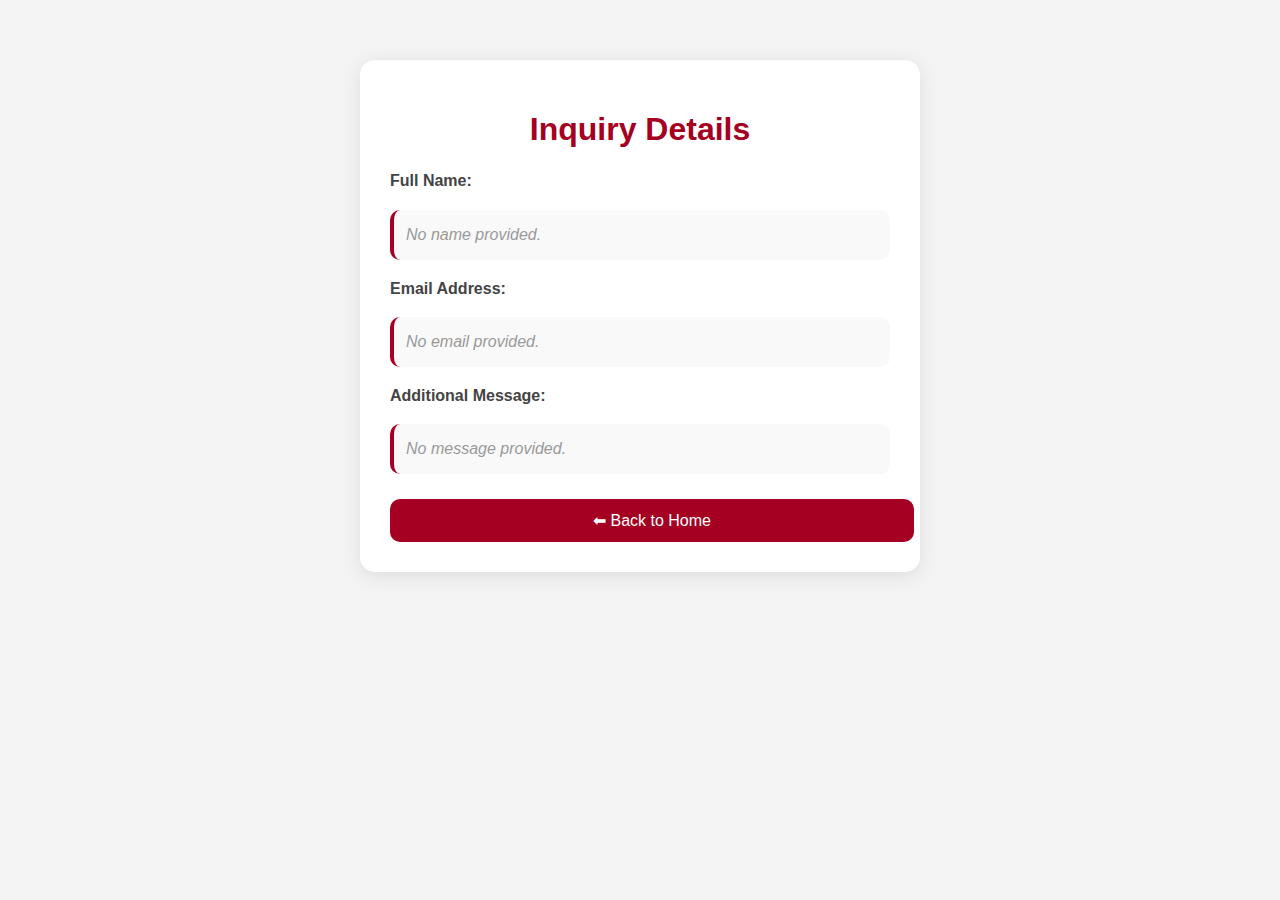
<file: view_details.html>
<!DOCTYPE html>
<html lang="en">
<head>
    <meta charset="UTF-8">
    <meta name="viewport" content="width=device-width, initial-scale=1.0">
    <title>Inquiry Details</title>

    <style>
        body {
            font-family: 'Montserrat', sans-serif;
            background: #f4f4f4;
            margin: 0;
            padding: 0;
        }

        .container {
            max-width: 500px;
            margin: 60px auto;
            background: #ffffff;
            padding: 30px;
            border-radius: 15px;
            box-shadow: 0px 4px 20px rgba(0,0,0,0.1);
        }

        h1 {
            text-align: center;
            color: #A50021;
            margin-bottom: 20px;
        }

        p {
            font-size: 16px;
            color: #444;
            line-height: 1.6;
        }

        .label {
            font-weight: bold;
            margin-top: 15px;
        }

        .value-box {
            background: #f9f9f9;
            padding: 12px;
            border-radius: 10px;
            margin-top: 5px;
            border-left: 4px solid #A50021;
        }

        .btn {
            display: block;
            width: 100%;
            padding: 12px;
            margin-top: 25px;
            text-align: center;
            background: #A50021;
            color: white;
            border-radius: 10px;
            font-size: 16px;
            text-decoration: none;
            transition: 0.3s;
        }

        .btn:hover {
            background: #d0002a;
        }

        .empty {
            color: #999;
            font-style: italic;
        }
    </style>
</head>

<body>
    <div class="container">
        <h1>Inquiry Details</h1>

        <p class="label">Full Name:</p>
        <p id="name" class="value-box empty"></p>

        <p class="label">Email Address:</p>
        <p id="email" class="value-box empty"></p>

        <p class="label">Additional Message:</p>
        <p id="message" class="value-box empty"></p>

        <a href="index.html" class="btn">⬅ Back to Home</a>
    </div>

    <script>
        // Get data from localStorage
        const name = localStorage.getItem("contactName");
        const email = localStorage.getItem("contactEmail");
        const message = localStorage.getItem("contactMessage");

        // Display values
        document.getElementById("name").textContent = name || "No name provided.";
        document.getElementById("email").textContent = email || "No email provided.";
        document.getElementById("message").textContent = message || "No message provided.";

        // Remove 'empty' class if value exists
        if (name) document.getElementById("name").classList.remove("empty");
        if (email) document.getElementById("email").classList.remove("empty");
        if (message) document.getElementById("message").classList.remove("empty");
    </script>

</body>
</html>
</file>
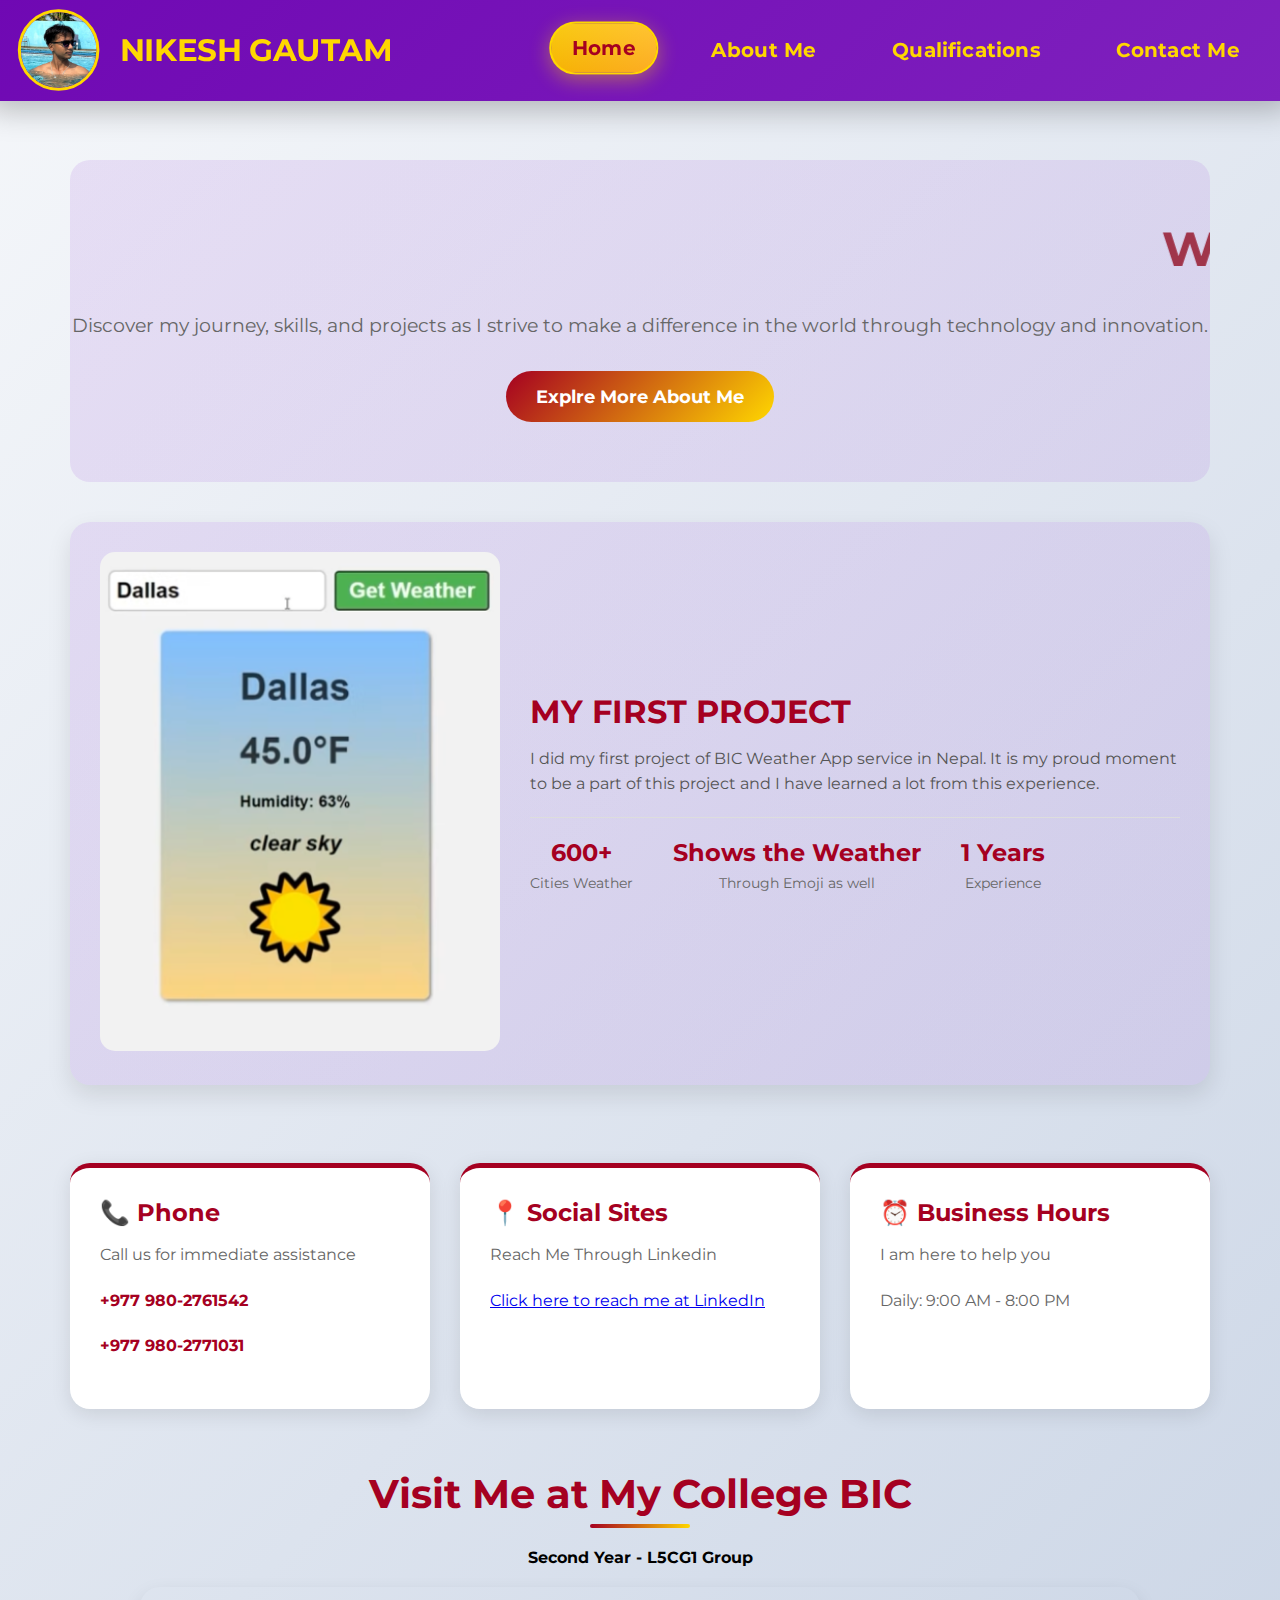
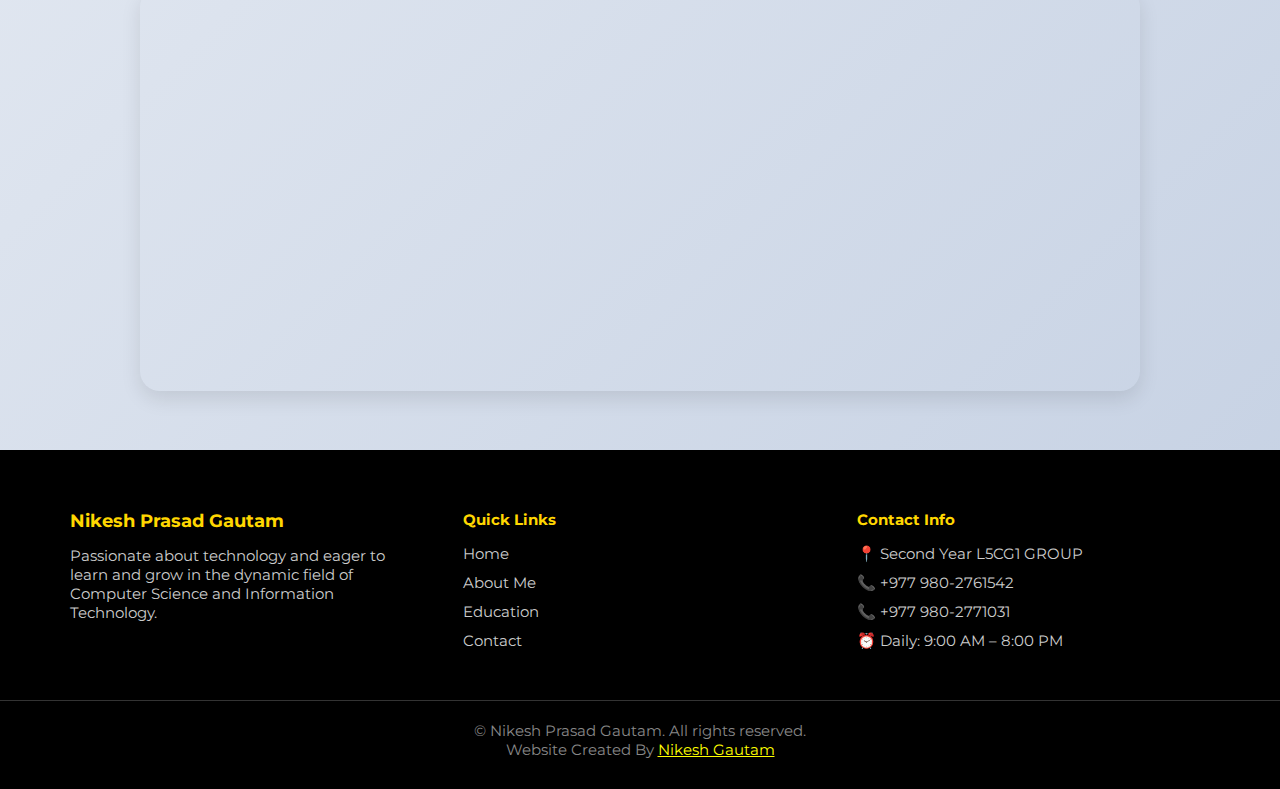
<file: WS1.html>
<!DOCTYPE html>
<html lang="en">
<head>
    <meta charset="UTF-8">
    <meta name="viewport" content="width=device-width, initial-scale=1.0">
    <title>Bijaya Bhagwati Dhuwani Sewa</title>
    <link href="https://fonts.googleapis.com/css2?family=Montserrat:wght@400;700&display=swap" rel="stylesheet">
    <link rel="stylesheet" href="Ws1.css">
    
</head>
<body>

<div class="header">
    <img src="Images/PFP.png" alt="Logo" class="logo-1">
    
    <h1 class="side-title">NIKESH GAUTAM</h1>

    <nav id="navbar">
        <ul>
            <li><a href="#" data-tab="home" class="tab-link active">Home</a></li>
            <li><a href="#" data-tab="about" class="tab-link">About Me</a></li>
            <li><a href="#" data-tab="services" class="tab-link">Qualifications</a></li>
            <li><a href="#" data-tab="contact" class="tab-link">Contact Me</a></li>
        </ul>
    </nav>

    <button id="hamburger">
        <span></span>
        <span></span>
        <span></span>
    </button>

   
</div>

<div class="content">

<!-- Home Tab -->
    <div id="home" class="tab-content active">
        <div class="hero-section">
            <h1 class="hero-title"><marquee>Welcome to My Profile</marquee></h1>
            <p class="hero-subtitle">
                Discover my journey, skills, and projects as I strive to make a difference in the world through technology and innovation.
            </p>
            <a href="#" class="cta-button" data-tab="about">Explre More About Me</a>
        </div>
          
<!-- Truck Feature Card -->
  <div class="truck-feature">
    <div class="feature-card">
      <div class="feature-image">
        <img src="Images/1STPROJECT.png" alt="Our Truck">
      </div>
      <div class="feature-text">
        <h2>MY FIRST PROJECT </h2>
        <p>
         I did my first project of BIC Weather App service in Nepal. It is my proud moment to be a part of this project and I have learned a lot from this experience.
        </p>
        <hr>
        <div class="feature-stats">
          <div class="stat">
            <h3>600+</h3>
            <p>Cities Weather</p>
          </div>
          <div class="stat">
            <h3>Shows the Weather</h3>
            <p>Through Emoji as well</p>
          </div>
          
          <div class="stat">
            <h3>1 Years</h3>
            <p>Experience</p>
          </div>
        </div>
      </div>
    </div>
  </div>
<BR>
<BR>



    </div>
  

  


    <!-- About Us Tab -->
    <div id="about" class="tab-content">
        <h2 class="section-title">About Me</h2>
        <div class="card">
            <h3>My Story</h3>
            <p>
              My name is Nikesh Prasad Gautam, a second-year student at Birat International College (BIC) pursuing a degree in Computer Science and Information Technology. I am passionate about technology and eager to learn and grow in this dynamic field.
              Throughout my academic journey, I have developed a strong foundation in programming, software development, and problem-solving skills.
              I am enthusiastic about applying my knowledge to real-world projects and contributing to innovative solutions.    
                 </p>
            <p>
              I am excited about the opportunities that lie ahead and look forward to making a positive impact in the world of technology.  
               </p>
        </div>
        
        <div class="card-grid">
            <div class="card">
                <h3>My Mission</h3>
                <p>
                  "To leverage technology to create innovative solutions that enhance lives and drive progress."
                </p>
                </div>
            <div class="card">
                <h3>My Vision</h3>
                <p>
                  "To be a catalyst for positive change through technology, empowering individuals and communities worldwide."
                </p>
            </div>
        </div>
    </div>








    <!-- Services Tab -->
    <div id="services" class="tab-content">
        <h2 class="section-title">My Education</h2>
        <div class="card-grid">
            <div class="card">
                <h3>1.School Level</h3>
                <p>I completed my school level upto Class 10 in Blooming Lotus English Secondaty School.</p>
                <ul style="color: #666; margin-top: 15px; padding-left: 20px;">
                    <li>Choosed Computer in class 8</li>
                    <li>Interested In computer since then</li>
                    <li>Got A Grade in See Exam -3.35GPA</li>
                </ul>
            </div>
            
            <div class="card">
                <h3>2. +2 Level</h3>
                <p>I completed my +2 level of Class 11 and 12 in MerryLand College Biratnagar.</p>
                <ul style="color: #666; margin-top: 15px; padding-left: 20px;">
                    <li>Choosed Computer in class 11 and 12</li>
                    <li>Choosed Account as well</li>
                    <li>Got A Grade in See Exam -3.59GPA</li>
                </ul>
            </div>
            
            <div class="card">
                <h3>3. Bachelor at BIC</h3>
                <p>To Complete my bachelor level i am currently studying at BIC</p>
                <ul style="color: #666; margin-top: 15px; padding-left: 20px;">
                    <li>Completed 1st Year</li>
                    <li>Currently in 2nd Year</li>
                    <li>Learning Many New Things</li>
                    
                </ul>
            </div>
            

        </div>


        

    </div>



    <!-- Contact Tab -->
    <div id="contact" class="tab-content">
      <h2 class="section-title">Contact Me</h2>
        <div class="contact-form">
            <form action="save_contact.php" method="POST">
                <div class="form-group">
                    <label for="name">Full Name</label>
                    <input type="text" id="name" name="name" required>
                </div>
                
                <div class="form-group">
                    <label for="phone">Phone Number</label>
                    <input type="tel" id="phone" name="phone" required>
                </div>
                
                <div class="form-group">
                    <label for="email">Email Address</label>
                    <input type="email" id="email" name="email">
                </div>
                
                <div class="form-group">
                    <label for="message">Additional Details</label>
                    <textarea id="message" name="message" rows="5" placeholder="Tell us about your requirements..."></textarea>
                </div>
                
                <button type="submit" class="cta-button" style="width: 100%;">Send Inquiry</button>

                <!-- 🔹 Success/Error messages stay INSIDE form -->
                <div class="form-message success">✅ Your inquiry has been sent successfully!</div>
                <div class="form-message error">❌ Something went wrong. Please try again.</div>
            </form>
        </div>
      </div>

          
          <div class="card-grid" style="margin-top: 40px;">
              <div class="card">
                  <h3>📞 Phone</h3>
                  <p>Call us for immediate assistance</p>
                  <p style="font-weight: bold; color: #A50021;">+977 980-2761542</p>
                  <p style="font-weight: bold; color: #A50021;">+977 980-2771031</p>
              </div>
              
              <div class="card">
                  <h3>📍 Social Sites</h3>
                  <p>Reach Me Through Linkedin</p>
                   <p style="color: #666;">
                    <a href="https://www.linkedin.com/in/nikesh-gautam-1479b734b/" target="_blank" rel="noopener noreferrer">
                     Click here to reach me at LinkedIn
                     </a>
    </p>
              </div>
              
              <div class="card">
                  <h3>⏰ Business Hours</h3>
                  <p>I am here to help you</p>
                  <p style="color: #666;">Daily: 9:00 AM - 8:00 PM</p>
              </div>
          </div>
          <div class="map-section">
          <h2 class="section-title">Visit Me at My College BIC</h2>
          <h4 style="color:linear-gradient(135deg, #A50021 0%, #FFD700 100%);; margin-bottom: 20px;">Second Year - L5CG1 Group </h4>

            <div class="map-container">
              <iframe
                src="https://www.google.com/maps?q=26.464065,87.274948&hl=en&z=15&output=embed"
                width="100%"
                height="400"
                style="border:0;"
                allowfullscreen=""
                loading="lazy"
                referrerpolicy="no-referrer-when-downgrade">
              </iframe>
            </div>
  </div>

</div>
    </div>
   <br>
</div>
    <footer class="site-footer">
      <div class="footer-container">
        <div class="footer-column">
          <h3>Nikesh Prasad Gautam</h3>
          <p> 
            Passionate about technology and eager to learn and grow in the dynamic field of Computer Science and Information Technology.
          </p>
        </div>

        <div class="footer-column">
          <h4>Quick Links</h4>
          <ul>
            <li><a href="#" data-tab="home" class="tab-link">Home</a></li>
            <li><a href="#" data-tab="about" class="tab-link">About Me</a></li>
            <li><a href="#" data-tab="services" class="tab-link">Education</a></li>
            <li><a href="#" data-tab="contact" class="tab-link">Contact</a></li>
          </ul>
        </div>

        <div class="footer-column">
          <h4>Contact Info</h4>
          <p>📍 Second Year L5CG1 GROUP</p>
          <p>📞 +977 980-2761542</p>
          <p>📞 +977 980-2771031</p>
          <p>⏰ Daily: 9:00 AM – 8:00 PM</p>
        </div>
      </div>

      <div class="footer-bottom">
        <p>&copy; Nikesh Prasad Gautam. All rights reserved.</p>
        <p>
          Website Created By 
          <a href="https://www.linkedin.com/in/nikesh-gautam-1479b734b/" target="_blank" class="creator-link"><u>Nikesh Gautam</u></a>
        </p>
      </div>

    </footer>

<script src="Ws1.js"></script>
</body>
</html>
</file>
<file: Ws1.css>
* {
    margin: 0;
    padding: 0;
    box-sizing: border-box;
}


body {
    font-family: 'Montserrat', sans-serif;
    background: linear-gradient(135deg, #f5f7fa 0%, #c3cfe2 100%);
    min-height: 100vh;
    

}
.container {
    max-width: 1200px; 
    margin: 0 auto;  
    padding-left: 5px;
    padding-right: 5px;
}


.header.small {
    padding: 4px 20px;
    transition: all 0.1s ease;
}
.header.small .logo-1 {
    height: 55px;
    width: 55px;
}
.header.small .side-title {
    font-size: clamp(14px, 2vw, 22px);
}


.header {
    position: fixed;
    top: 0;
    left: 0;
    width: 100%;
    padding: 10px 30px;
    display: flex;
    align-items: center;
    background: linear-gradient(135deg, #55008e 0%, #583e69 100%);
    color: #FFD700;
    box-shadow: 0 4px 20px rgba(0, 0, 0, 0.15);
    z-index: 1000;
    transition: 
        padding 0.4s cubic-bezier(0.4, 0, 0.2, 1),
        box-shadow 0.3s,
        background 0.3s,
        border-radius 0.3s;
    border-radius: 0% 0 10px 10px;
}

.header:hover {
    box-shadow: 0 8px 30px rgba(0, 0, 0, 0.25);
    
   transform: scale(1.02);
    background: linear-gradient(135deg, #6f08b3 0%, #7f21be 100%);

}

.logo-1 {
    height: 80px;
    width: 80px;
    margin-right: 20px;
    border-radius: 50%;
    object-fit: cover;
    border: 3px solid #FFD700;
    transition: transform 0.3s ease;
}

.logo-1 {
  transition: transform 0.3s ease, box-shadow 0.3s ease;
}

.logo-1:hover {
  transform: scale(1.2); /* makes logo come forward */
  box-shadow: 0 8px 20px rgba(0, 0, 0, 0.2); /* adds depth effect */
}

.side-title {
    font-size: clamp(18px, 4vw, 30px);
    font-weight: bold;
    flex-grow: 1;
    transition: color 0.3s ease;
}

.side-title:hover {
    color: white;
}

/* Navigation Styles */
nav ul {
    list-style: none;
    display: flex;
    gap: 30px;
}

nav ul li {
    position: relative;
}

/* Enhanced Tab Hover Effects */
nav ul li a {
    text-decoration: none;
    color: #FFD700;
    font-weight: bold;
    font-size: 20px;
    padding: 12px 20px;
    border-radius: 30px;
    transition: all 0.4s cubic-bezier(0.4, 0, 0.2, 1);
    cursor: pointer;
    position: relative;
    overflow: hidden;
    display: block;
    background: transparent;
    border: 2px solid transparent;
}

/* Animated underline effect */
nav ul li a::before {
    content: '';
    position: absolute;
    bottom: 5px;
    left: 50%;
    width: 0;
    height: 3px;
    background: linear-gradient(90deg, #FFD700, #FFA500);
    transform: translateX(-50%);
    transition: width 0.3s ease;
    border-radius: 2px;
}

/* Glowing background effect */
nav ul li a::after {
    content: '';
    position: absolute;
    top: 0;
    left: 0;
    right: 0;
    bottom: 0;
    background: linear-gradient(45deg, rgba(255, 255, 255, 0.1), rgba(255, 215, 0, 0.2));
    border-radius: 30px;
    opacity: 0;
    transform: scale(0.8);
    transition: all 0.3s ease;
    z-index: -1;
}

/* Hover effects */
nav ul li a:hover {
    color: #FFFFFF;
    background: rgba(255, 255, 255, 0.15);
    border-color: rgba(255, 215, 0, 0.3);
    transform: translateY(-3px) scale(1.05);
    box-shadow: 0 8px 25px rgba(255, 215, 0, 0.3);
}

nav ul li a:hover::before {
    width: 80%;
}

nav ul li a:hover::after {
    opacity: 1;
    transform: scale(1);
}

/* Active tab styles */
nav ul li a.active {
    background: linear-gradient(135deg, #FFD700 0%, #FFA500 100%);
    color: #A50021;
    font-weight: bold;
    border-color: #FFD700;
    transform: translateY(-2px);
    box-shadow: 0 5px 20px rgba(255, 215, 0, 0.4);
}

nav ul li a.active::before {
    width: 0; /* Remove underline for active state */
}

nav ul li a.active::after {
    background: linear-gradient(45deg, rgba(165, 0, 33, 0.1), rgba(255, 255, 255, 0.2));
    opacity: 1;
    transform: scale(1);
}

nav ul li a.active:hover {
    background: linear-gradient(135deg, #FFFFFF 0%, #FFD700 100%);
    color: #A50021;
    transform: translateY(-3px) scale(1.08);
    box-shadow: 0 10px 30px rgba(255, 215, 0, 0.5);
}

/* Hamburger Menu Styles */
#hamburger {
    display: none;
    background-color: #FFD700;
    border: none;
    border-radius: 8px;
    padding: 8px;
    cursor: pointer;
    transition: all 0.3s ease;
}

#hamburger:hover {
    background-color: white;
    transform: scale(1.1);
}

#hamburger span {
    display: block;
    width: 25px;
    height: 3px;
    background: #A50021;
    margin: 4px 0;
    transition: 0.3s;
}

/* Mobile Menu Styles */
#menu {
    position: absolute;
    top: 100px;
    right: 30px;
    background: white;
    padding: 20px;
    border-radius: 15px;
    box-shadow: 0 10px 30px rgba(0, 0, 0, 0.2);
    z-index: 9999;
    display: none;
    flex-direction: column;
    gap: 15px;
    min-width: 200px;
}

#menu a {
    color: #A50021;
    text-decoration: none;
    font-weight: bold;
    padding: 12px;
    border-radius: 8px;
    transition: all 0.3s ease;
    cursor: pointer;
    position: relative;
    overflow: hidden;
}

#menu a::before {
    content: '';
    position: absolute;
    left: 0;
    top: 0;
    height: 100%;
    width: 0;
    background: linear-gradient(90deg, #A50021, #FFD700);
    transition: width 0.3s ease;
    z-index: -1;
}

#menu a:hover {
    color: white;
    transform: translateX(5px);
}

#menu a:hover::before {
    width: 100%;
}

#menu.show {
    display: flex;
    animation: slideIn 0.3s ease;
}

.hidden {
    display: none;
}

@keyframes slideIn {
    from {
        opacity: 0;
        transform: translateY(-10px);
    }
    to {
        opacity: 1;
        transform: translateY(0);
    }
}

/* Content Styles */
.content {
    margin-top: 120px;
    padding: 40px 30px;
    max-width: 1200px;
    margin-left: auto;
    margin-right: auto;
}

.tab-content {
    display: none;
    animation: fadeIn 0.5s ease;
}

.tab-content.active {
    display: block;
}

@keyframes fadeIn {
    from {
        opacity: 0;
        transform: translateY(20px);
    }
    to {
        opacity: 1;
        transform: translateY(0);
    }
}

.section-title {
    font-size: 2.5rem;
    color: #A50021;
    margin-bottom: 30px;
    text-align: center;
    position: relative;
}

.section-title:after {
    content: '';
    position: absolute;
    bottom: -10px;
    left: 50%;
    transform: translateX(-50%);
    width: 100px;
    height: 4px;
    background: linear-gradient(90deg, #A50021, #FFD700);
    border-radius: 2px;
}

/* Hero Section */
.hero-section {
    text-align: center;
    padding: 60px 0;
    background: linear-gradient(135deg, rgba(126, 21, 207, 0.1) 0%, rgba(146, 46, 213, 0.1) 100%);
    border-radius: 20px;
    margin-bottom: 40px;
}
.hero-section:hover{
  transform: scale(1.05); /* makes logo come forward */
  box-shadow: 0 8px 20px rgba(0, 0, 0, 0.2); /* adds depth effect */
}
.hero-section {
  transition: transform 0.3s ease, box-shadow 0.3s ease;
}

.hero-title {
    font-size: 3rem;
    color: #a0354b;
    margin-bottom: 20px;
    font-weight: bold;
}

.hero-subtitle {
    font-size: 1.2rem;
    color: #666;
    margin-bottom: 30px;
    line-height: 1.6;
}



/*CTA BUTTON  */
.cta-button {
    background: linear-gradient(135deg,rgba(51, 37, 62, 0.1) 0%, rgba(150, 3, 255, 0.937) 100%);
    color: white;
    padding: 15px 30px;
    border: none;
    border-radius: 50px;
    font-size: 1.1rem;
    font-weight: bold;
    cursor: pointer;
    transition: all 0.3s ease;
    text-decoration: none;
    display: inline-block;
}

.cta-button:hover {
    transform: translateY(-3px);
    box-shadow: 0 10px 25px rgba(165, 0, 33, 0.3);
}







/* Project Feature Card */
.Project-feature {
  padding: 50px 20px;
  background: linear-gradient(135deg, #f5f7fa 0%, #e2e8f0 100%);
}
.Project-feature:hover{
  transform: scale(1.02); 
  box-shadow: 0 8px 20px rgba(0, 0, 0, 0.2); 
}
.Project-feature {
  transition: transform 0.3s ease, box-shadow 0.3s ease;
}

.feature-card {
  display: flex;
  flex-wrap: wrap;
  align-items: center;
  gap: 30px;
  max-width: 1200px;
  margin: 0 auto;
  background: linear-gradient(135deg, rgba(126, 21, 207, 0.1) 0%, rgba(146, 46, 213, 0.1) 100%);
  border-radius: 20px;
  box-shadow: 0 10px 25px rgba(0,0,0,0.1);
  padding: 30px;
}

.feature-image img {
  width: 400px;
  max-width: 100%;
  border-radius: 15px;
  object-fit: cover;
}

.feature-text {
  flex: 1;
}

.feature-text h2 {
  font-size: 2rem;
  color: #A50021;
  margin-bottom: 15px;
}

.feature-text p {
  font-size: 1rem;
  color: #555;
  line-height: 1.6;
  margin-bottom: 20px;
}

.feature-text hr {
  border: none;
  border-top: 1px solid #ddd;
  margin-bottom: 20px;
}

.feature-stats {
  display: flex;
  gap: 40px;
  flex-wrap: wrap;
}

.feature-stats .stat {
  text-align: center;
}

.feature-stats .stat h3 {
  font-size: 1.5rem;
  color: #A50021;
  margin-bottom: 5px;
}

.feature-stats .stat p {
  font-size: 0.9rem;
  color: #666;
}



/* Responsive */
@media (max-width: 768px) {
  .feature-card {
    flex-direction: column;
    text-align: center;
  }

  .feature-text {
    margin-top: 20px;
  }

  .feature-stats {
    justify-content: center;
    gap: 20px;
  }
}
.cta-banner {
  background:linear-gradient(135deg, rgba(165, 0, 33, 0.1) 0%, rgba(255, 215, 0, 0.1) 100%);
  border-radius: 20px;
  padding: 40px 30px;
  text-align: center;
  box-shadow: 0 8px 20px rgba(0, 0, 0, 0.1);
  margin: 60px auto;
  max-width: 1000px;
  transition: transform 0.3s ease, box-shadow 0.3s ease;
}

.cta-banner:hover {
  transform: scale(1.03);
  box-shadow: 0 12px 30px rgba(0, 0, 0, 0.2);
}

.cta-banner h2 {
  font-size: 2.2rem;
  color: #A50021;
  margin-bottom: 15px;
}

.cta-banner p {
  font-size: 1.1rem;
  color: #555;
  margin-bottom: 25px;
}

.cta-banner .cta-button {
  background: linear-gradient(90deg, #A50021, #FFD700);
  color: white;
  padding: 12px 25px;
  border: none;
  border-radius: 30px;
  font-size: 1rem;
  font-weight: bold;
  text-decoration: none;
  transition: background 0.3s ease;
}



@media (max-width: 768px) {
  .cta-banner {
    padding: 30px 20px;
  }

  .cta-banner h2 {
    font-size: 1.8rem;
  }

  .cta-banner p {
    font-size: 1rem;
  }
}

.coverage-map-section {
  margin: 60px auto;
  max-width: 1000px;
  text-align: center;
  padding: 0 20px;
}

.coverage-description {
  color: #555;
  margin-bottom: 20px;
  font-size: 1rem;
  line-height: 1.6;
}

.map-container {
  border-radius: 20px;
  overflow: hidden;
  box-shadow: 0 8px 20px rgba(0, 0, 0, 0.1);
}

.map-container img {
  width: 100%;
  height: auto;
  display: block;
  border-radius: 20px;
}

/* MD PHOTO */
.team-section {
  text-align: center;
  padding: 60px 20px;
  background: #ebe1e1;
  border-radius: 12px; /* Rounded edges like cards */
  box-shadow: 0 4px 20px rgba(0,0,0,0.08); /* Subtle shadow */
  margin: 50px auto;
  max-width: 1100px; /* Keeps it aligned with other sections */
}

.team-section h2 {
  font-size: 32px;
  margin-bottom: 40px;
  color: #A50021; /* Brand color */
}

.team-container {
  display: flex;
  justify-content: center;
  gap: 60px;
  flex-wrap: wrap;
}

.team-member {
  max-width: 250px;
}

.team-member img {
  width: 100%;
  height: auto;
  border-radius: 50%;
  border: 3px solid #FFD700;
  margin-bottom: 15px;
  transition: border-color 0.3s ease, box-shadow 0.3s;
}

.team-member img:hover {
  border-color: #FFA500;
  box-shadow: 0 8px 25px rgba(255, 215, 0, 0.3);
}

.team-member h3 {
  font-size: 20px;
  margin: 10px 0 5px;
  color: #333;
}

.team-member p {
  font-size: 16px;
  color: #666;
}


/* Footer Styles */

.site-footer {
  width: 100%;
  background-color: #000; /* Full black background */
  color: #fff;
  padding: 60px 0 30px; /* Removed horizontal padding */
  font-size: 0.95rem;
}

.footer-container {
  display: flex;
  flex-wrap: wrap;
  justify-content: space-between;
  max-width: 1200px;
  margin: 0 auto;
  margin-bottom: 0%;
  padding: 0 30px; /* Moved padding here to keep content readable */
  gap: 40px;
}

.footer-column {
  flex: 1;
  min-width: 250px;
}

.footer-column h3,
.footer-column h4 {
  color: #FFD700;
  margin-bottom: 15px;
}

.footer-column p,
.footer-column ul li {
  margin-bottom: 10px;
  color: #ccc;
}

.footer-column ul {
  list-style: none;
  padding: 0;
}

.footer-column ul li a {
  color: #ccc;
  text-decoration: none;
  transition: color 0.3s ease;
}

.footer-column ul li a:hover {
  color: #FFD700;
}

.footer-bottom {
  width: 100%;
  text-align: center;
  margin-top: 40px;
  border-top: 1px solid #333;
  padding: 20px 30px 0;
  color: #888;
}



.footer-bottom a.creator-link {
  color: yellow;
  
  text-decoration: none;
  transition: color 0.3s ease;
}

.footer-bottom a.creator-link:hover {
  color: red;
}


@media (max-width: 768px) {
  .footer-container {
    flex-direction: column;
    text-align: center;
  }

  .footer-column {
    margin-bottom: 30px;
  }
}

/* Call to Action Button */
.cta-button {
    background: linear-gradient(135deg, #A50021 0%, #FFD700 100%);
    color: white;
    padding: 15px 30px;
    border: none;
    border-radius: 50px;
    font-size: 1.1rem;
    font-weight: bold;
    cursor: pointer;
    transition: all 0.3s ease;
    text-decoration: none;
    display: inline-block;
}

.cta-button:hover {
    transform: translateY(-3px);
    box-shadow: 0 10px 25px rgba(165, 0, 33, 0.3);
}

/* Card Styles */
.card-grid {
    display: grid;
    grid-template-columns: repeat(auto-fit, minmax(300px, 1fr));
    gap: 30px;
    margin-top: 40px;
}

.card {
    background: white;
    padding: 30px;
    border-radius: 20px;
    box-shadow: 0 5px 20px rgba(0, 0, 0, 0.1);
    transition: all 0.3s ease;
    border-top: 5px solid #A50021;
}

.card:hover {
    transform: translateY(-10px);
    box-shadow: 0 15px 40px rgba(0, 0, 0, 0.15);
}

.card h3 {
    color: #A50021;
    font-size: 1.5rem;
    margin-bottom: 15px;
}

.card p {
    color: #666;
    line-height: 1.6;
    margin-bottom: 20px;
}

/* Contact Form */
.contact-form {
    background: white;
    padding: 40px;
    border-radius: 20px;
    box-shadow: 0 10px 30px rgba(0, 0, 0, 0.1);
    max-width: 600px;
    margin: 0 auto;
}

.form-group {
    margin-bottom: 25px;
}

.form-group label {
    display: block;
    color: #A50021;
    font-weight: bold;
    margin-bottom: 8px;
}

.form-group input,
.form-group textarea {
    width: 100%;
    padding: 12px;
    border: 2px solid #ddd;
    border-radius: 10px;
    font-size: 1rem;
    transition: border-color 0.3s ease;
}

.form-group input:focus,
.form-group textarea:focus {
    outline: none;
    border-color: #A50021;
}

/* Responsive Design */
@media (max-width: 768px) {
    nav ul {
        display: none;
    }

    #hamburger {
        display: block;
    }

    .side-title {
        font-size: 20px;
    }

    .hero-title {
        font-size: 2rem;
    }

    .content {
        padding: 20px 15px;
    }

    #menu a.active {
        background: linear-gradient(135deg, #A50021 0%, #FFD700 100%);
        color: white;
    }
}
.form-message {
    margin-top: 15px;
    padding: 10px;
    border-radius: 8px;
    font-size: 0.9rem;
    text-align: center;
    display: none; /* hidden until shown */
}

.form-message.success {
    background: #e6ffed;
    color: #22863a;
    border: 1px solid #22863a;
}

.form-message.error {
    background: #ffe6e6;
    color: #a50021;
    border: 1px solid #a50021;
}



/* Additional map*/
.map-section {
  margin-top: 60px;
  text-align: center;
}

.map-container {
  border-radius: 20px;
  overflow: hidden;
  box-shadow: 0 8px 20px rgba(0, 0, 0, 0.1);
  max-width: 1000px;
  margin: 0 auto;
}




#skills {
  max-width: 600px;
  margin: 50px auto;
}

.skill {
  margin: 20px 0;
}

.progress-bar {
  background: #eee;
  border-radius: 25px;
  overflow: hidden;
  height: 20px;
}

.progress {
  background: linear-gradient(90deg, #4caf50, #81c784);
  height: 100%;
  width: 0; /* start hidden */
  transition: width 2s ease; /* smooth animation */
}




/* DARK MODE TOGGLE */
/* Default Light Theme */
body {
  background-color: #ffffff;
  color: #000000;
  transition: background-color 0.5s ease, color 0.5s ease;
}

/* Dark Theme */
body.dark-mode {
  background-color: #121212;
  color: #ffffff;
}

/* Optional: adjust header/footer/cards if needed */
body.dark-mode header,
body.dark-mode footer {
  background-color: #1e1e1e;
}

body.dark-mode .project-card {
  background-color: #1e1e1e;
  border-color: #444;
}

/* Toggle Button */
#theme-toggle {
  padding: 8px 16px;
  margin: 10px;
  border: none;
  border-radius: 5px;
  cursor: pointer;
  background: #4caf50;
  color: white;
  transition: background 0.3s ease;
}

#theme-toggle:hover {
  background: #45a049;
}

.project-card {
  border: 1px solid #ccc;
  padding: 20px;
  margin: 15px 0;
  border-radius: 8px;
  cursor: pointer;
  transition: transform 0.3s ease, box-shadow 0.3s ease;
}

.project-card:hover {
  transform: translateY(-5px);
  box-shadow: 0 4px 12px rgba(0,0,0,0.2);
}

/* Slider Container */
.slider {
  position: relative;
  max-width: 600px;
  margin: 30px auto;
  overflow: hidden;
  border-radius: 10px;
}

/* Slides Wrapper */
.slides {
  display: flex;
  transition: transform 0.5s ease-in-out;
}

/* Each Image */
.slides img {
  width: 100%;
  flex-shrink: 0;
  border-radius: 10px;
}

/* Navigation Buttons */
.prev, .next {
  position: absolute;
  top: 50%;
  transform: translateY(-50%);
  background-color: rgba(0,0,0,0.5);
  color: white;
  border: none;
  padding: 10px;
  cursor: pointer;
  border-radius: 50%;
}

.prev { left: 10px; }
.next { right: 10px; }

.prev:hover, .next:hover {
  background-color: rgba(0,0,0,0.8);
}



#back-to-top {
  position: fixed;
  bottom: 30px;
  right: 30px;
  display: none; /* hidden by default */
  background-color: #4caf50;
  color: white;
  border: none;
  padding: 10px 15px;
  border-radius: 5px;
  cursor: pointer;
  font-size: 14px;
  transition: opacity 0.3s ease;
  z-index: 1000;
}

#back-to-top:hover {
  background-color: #45a049;
}

.projects-container {
  display: flex;
  flex-wrap: wrap; /* allows wrapping on smaller screens */
  gap: 20px;       /* space between cards */
  justify-content: center; /* center cards horizontally */
}

.project-card {
  flex: 1 1 250px; /* grow/shrink, min width 250px */
  border: 1px solid #ccc;
  padding: 20px;
  border-radius: 8px;
  background-color: #fafafa;
  transition: transform 0.3s ease, box-shadow 0.3s ease;
}

.project-card:hover {
  transform: translateY(-5px);
  box-shadow: 0 4px 12px rgba(0,0,0,0.2);
}
</file>
